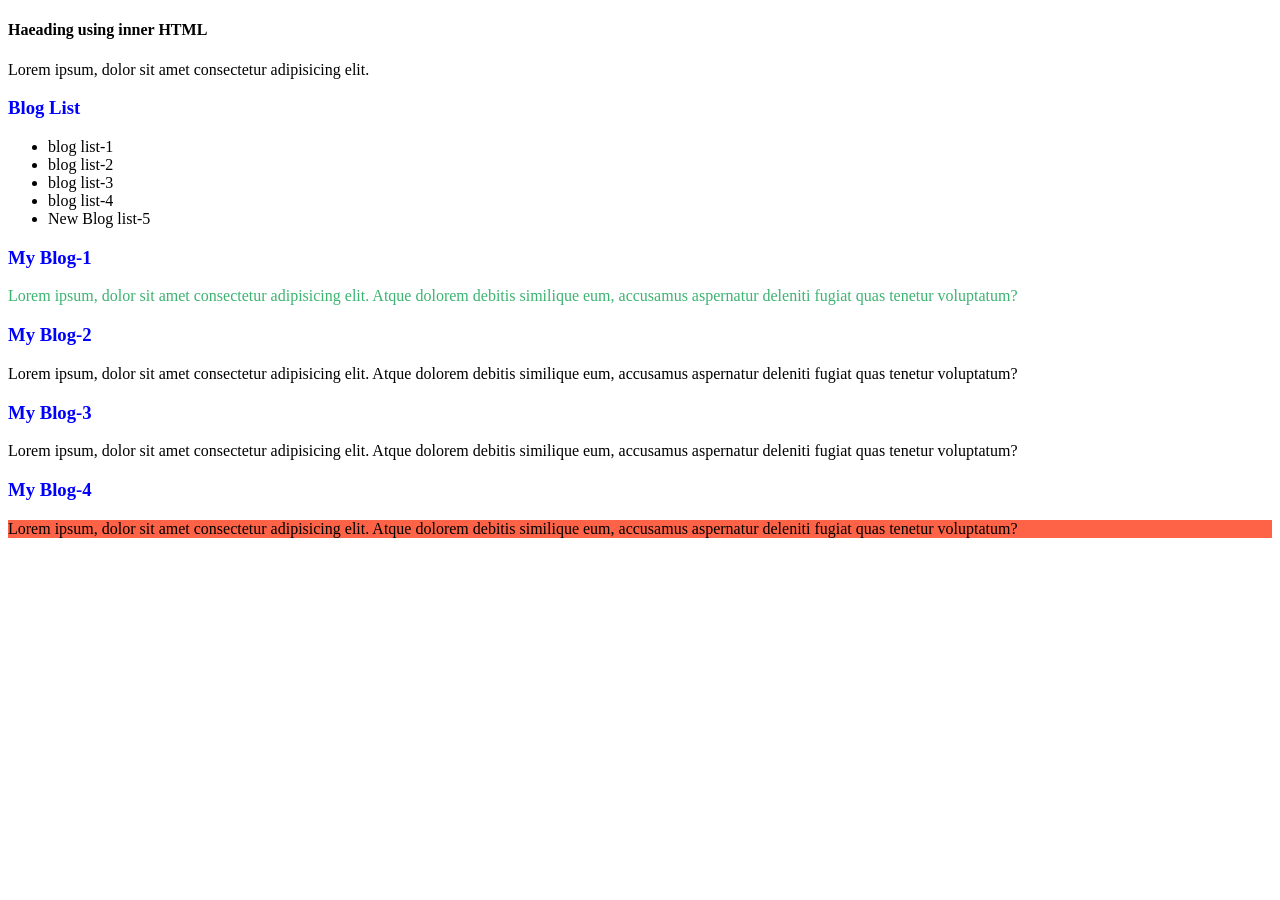
<file: practice-1/index.html>
<!DOCTYPE html>
<html lang="en">

<head>
    <meta charset="UTF-8">
    <meta http-equiv="X-UA-Compatible" content="IE=edge">
    <meta name="viewport" content="width=device-width, initial-scale=1.0">
    <title>Document</title>
</head>

<body>
    <section id="newSection">

    </section>
    <article>
        <h3>Blog List</h3>
        <ul id="blog-list">
            <li>blog list-1</li>
            <li>blog list-2</li>
            <li>blog list-3</li>
            <li>blog list-4</li>
        </ul>
    </article>
    <article class="myBlog">
        <h3 id="first-header">My Blog-1</h3>
        <p> Lorem ipsum, dolor sit amet consectetur adipisicing elit. Atque dolorem debitis similique eum, accusamus
            aspernatur deleniti fugiat quas tenetur voluptatum? </p>
    </article>
    <article>
        <h3>My Blog-2</h3>
        <p> Lorem ipsum, dolor sit amet consectetur adipisicing elit. Atque dolorem debitis similique eum, accusamus
            aspernatur deleniti fugiat quas tenetur voluptatum? </p>
    </article>
    <article>
        <h3>My Blog-3</h3>
        <p> Lorem ipsum, dolor sit amet consectetur adipisicing elit. Atque dolorem debitis similique eum, accusamus
            aspernatur deleniti fugiat quas tenetur voluptatum? </p>
    </article>
    <article class="myArticle">
        <h3>My Blog-4</h3>
        <p id=last-para> Lorem ipsum, dolor sit amet consectetur adipisicing elit. Atque dolorem debitis similique eum,
            accusamus
            aspernatur deleniti fugiat quas tenetur voluptatum? </p>
    </article>

    <script>
        const getParagraph = document.getElementsByTagName('p');
        for (const paragraph of getParagraph) {
            console.log(paragraph.innerText);
        }
        for (var i = 0; i < 5; i++) {
            const header = "document.getElementsByTagName('h3')[i].style.color = 'blue'";
        }

    </script>
    <script src="script.js"></script>
</body>

</html>
</file>
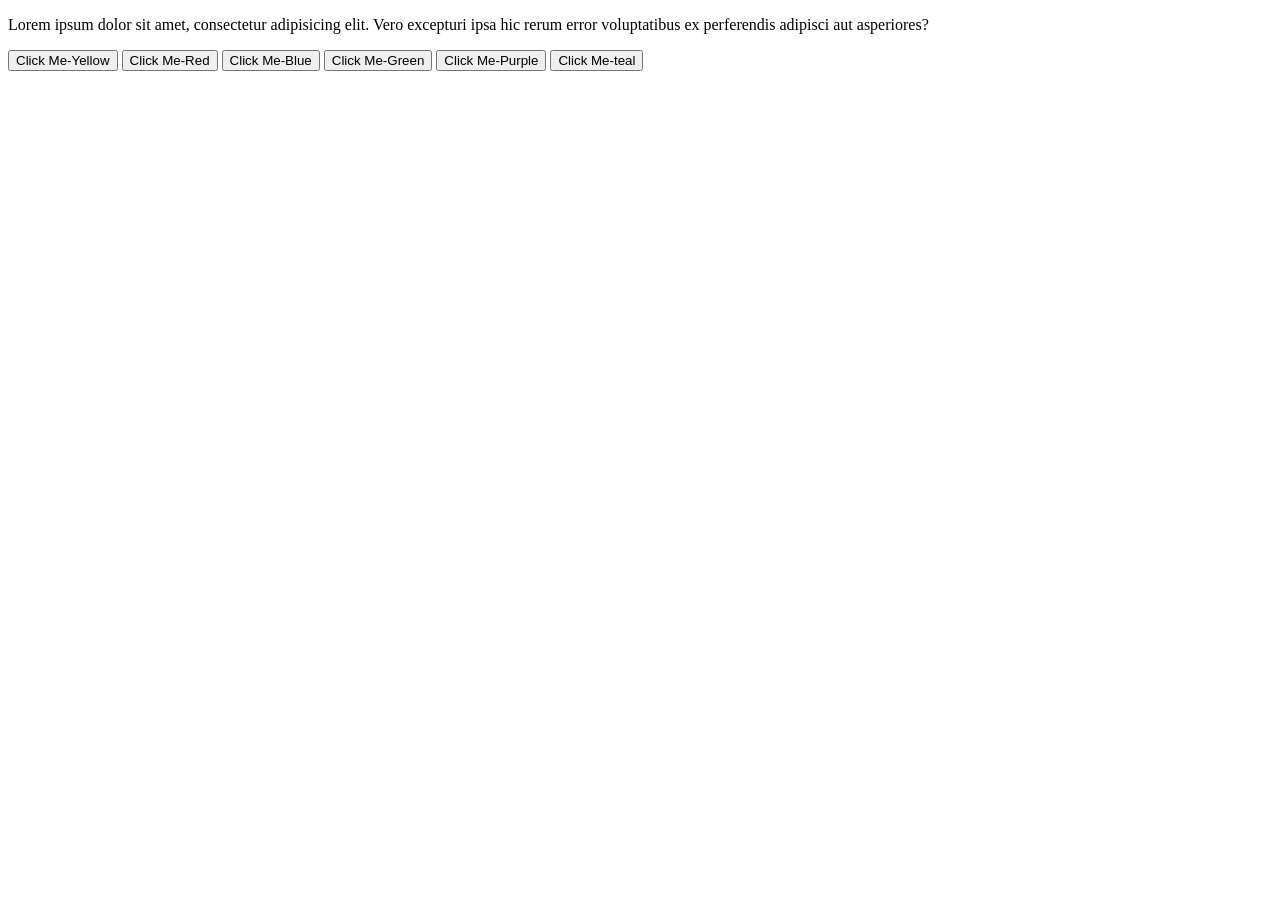
<file: practice-2/index.html>
<!DOCTYPE html>
<html lang="en">

<head>
    <meta charset="UTF-8">
    <meta http-equiv="X-UA-Compatible" content="IE=edge">
    <meta name="viewport" content="width=device-width, initial-scale=1.0">
    <title>Document</title>
</head>

<body>
    <p>Lorem ipsum dolor sit amet, consectetur adipisicing elit. Vero excepturi ipsa hic rerum error voluptatibus ex
        perferendis adipisci aut asperiores?</p>


    <!-------Click Me: Onclick Attribute--------->
    <button onclick="document.body.style.backgroundColor='yellow'">Click Me-Yellow</button>

    <!-------Click Me: Onclick Function-------->
    <button onclick="makeRed()">Click Me-Red</button>

    <!-------Click Me: Onclick using ID selector-------->
    <button id="make-blue">Click Me-Blue</button>

    <!-------Click Me: Onclick using anonymous function-------->
    <button id="make-green">Click Me-Green</button>

    <!--------Click Me: Onclick using addEventListener-------->
    <button id="make-purple">Click Me-Purple</button>

    <!--------Click Me: Onclick using addEventListener direct function-------->
    <button id="make-teal">Click Me-teal</button>

    <script src="script.js"></script>
</body>

</html>
</file>
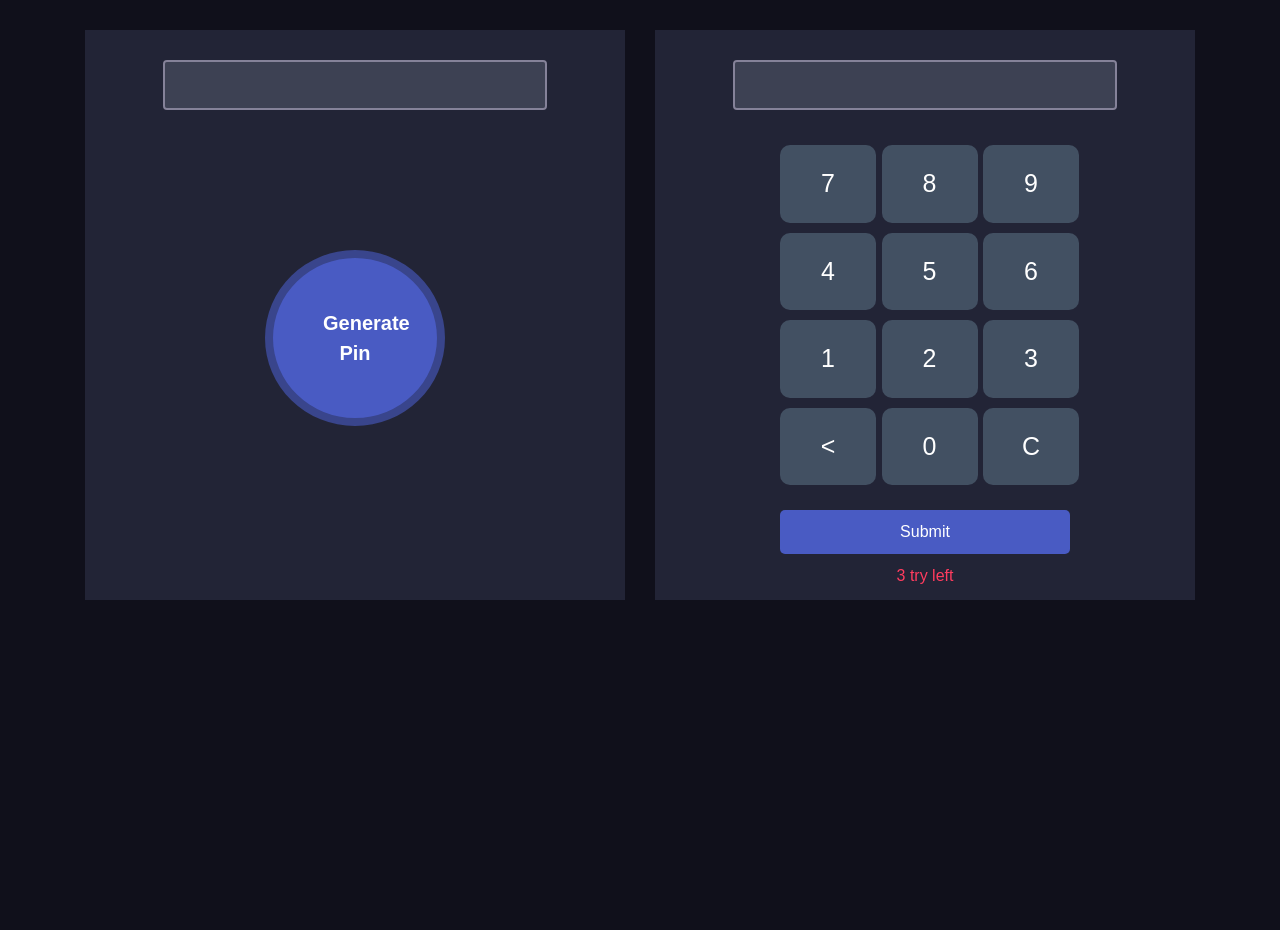
<file: practice-7/pin-matcher/index.html>
<!DOCTYPE html>
<html lang="en">

<head>
    <meta charset="UTF-8">
    <meta name="viewport" content="width=device-width, initial-scale=1.0">
    <title>Pin Generator</title>
    <link rel="stylesheet" href="https://stackpath.bootstrapcdn.com/bootstrap/4.5.0/css/bootstrap.min.css"
        integrity="sha384-9aIt2nRpC12Uk9gS9baDl411NQApFmC26EwAOH8WgZl5MYYxFfc+NcPb1dKGj7Sk" crossorigin="anonymous">
    <link rel="stylesheet" href="style.css">
</head>

<body>
    <div class="container">
        <div class="row">
            <div class="col-md-6">
                <div class="pin-generator half-width">
                    <input id="display-pin" class="form-control" type="text">
                    <button onclick="generatePin()" class="generate-btn">Generate Pin</button>
                </div>
            </div>
            <div class="col-md-6">
                <div class="input-section half-width">
                    <input id="typed-numbers" class="form-control" type="text">
                    <div class="numbers">
                        <div id="key-pad" class="calc-body">
                            <div class="calc-button-row">
                                <div class="button">7</div>
                                <div class="button">8</div>
                                <div class="button">9</div>
                            </div>
                            <div class="calc-button-row">
                                <div class="button">4</div>
                                <div class="button">5</div>
                                <div class="button">6</div>
                            </div>
                            <div class="calc-button-row">
                                <div class="button">1</div>
                                <div class="button">2</div>
                                <div class="button">3</div>
                            </div>
                            <div class="calc-button-row">
                                <div class="button">&lt;</div>
                                <div class="button">0</div>
                                <div class="button">C</div>
                            </div>
                            <div>
                                <button id="submit-btn" onclick="verifyPin()" type="submit"
                                    class="submit-btn">Submit</button>
                                <p class="action-left">3 try left</p>
                            </div>
                        </div>
                    </div>
                </div>
            </div>
            <div class="notify-section">
                <p id="notify-failed" class="notify">❌ Pin Didn't Match, Please try again</p>
                <p id="notify-success" class="notify">✅ Pin Matched... Secret door is opening for you</p>
            </div>
        </div>
        <script src="app.js"></script>
</body>

</html>
</file>
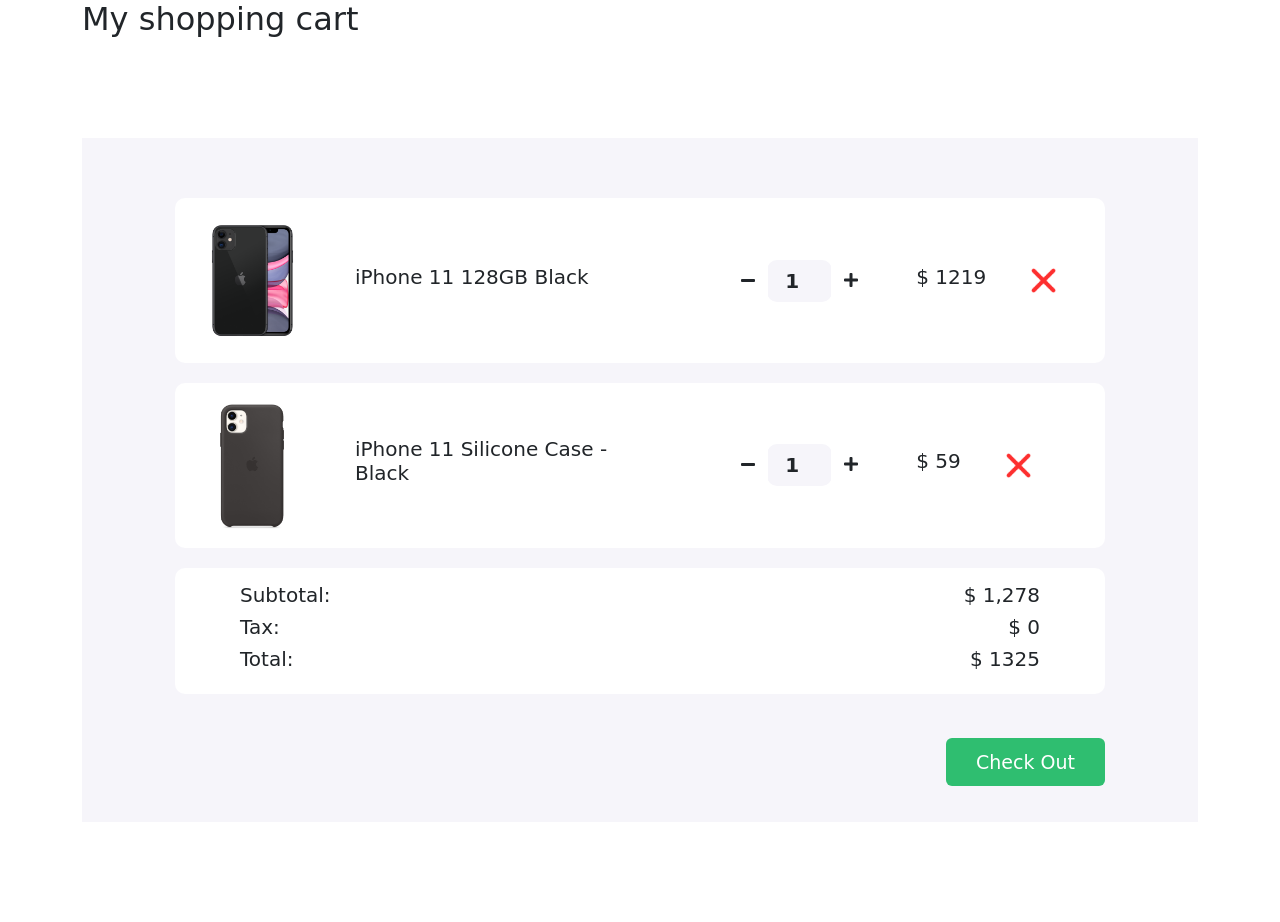
<file: practice-7/shopping-cart/index.html>
<!DOCTYPE html>
<html>

<head>
   <title>Shopping Cart</title>
   <meta charset="utf-8">
   <meta name="viewport" content="width=device-width, initial-scale=1">
   <link href="https://cdn.jsdelivr.net/npm/bootstrap@5.0.2/dist/css/bootstrap.min.css" rel="stylesheet"
      integrity="sha384-EVSTQN3/azprG1Anm3QDgpJLIm9Nao0Yz1ztcQTwFspd3yD65VohhpuuCOmLASjC" crossorigin="anonymous">
   <link href="https://cdnjs.cloudflare.com/ajax/libs/font-awesome/5.11.2/css/all.css" rel="stylesheet" />
   <link href="style.css" rel="stylesheet">
</head>

<body>

   <section>
      <div class="container">
         <h2>My shopping cart</h2>
         <div class="cart">
            <div class="col-md-12 col-lg-10 mx-auto">
               <div class="cart-item">
                  <div class="row">
                     <div class="col-md-7 center-item">
                        <img src="images/product-1.png" alt="">
                        <h5>iPhone 11 128GB Black</h5>
                     </div>

                     <div class="col-md-5 center-item">
                        <div class="input-group number-spinner">
                           <button id="phone-minus" class="btn btn-default"><i class="fas fa-minus"></i></button>
                           <input id="phone-number" type="number" min="0" class="form-control text-center" value="1">
                           <button id="phone-plus" class="btn btn-default"><i class="fas fa-plus"></i></button>
                        </div>
                        <h5>$ <span id="phone-total">1219</span></h5>
                        <img src="images/remove.png" alt="" class="remove-item">
                     </div>
                  </div>
               </div>

               <div class="cart-item">
                  <div class="row">
                     <div class="col-md-7 center-item mx-auto">
                        <img src="images/product-2.png" alt="">
                        <h5>iPhone 11 Silicone Case - Black</h5>
                     </div>
                     <div class="col-md-5 center-item">
                        <div class="input-group number-spinner">
                           <button id="case-minus" class="btn btn-default"><i class="fas fa-minus"></i></button>
                           <input id="case-number" type="number" min="0" class="form-control text-center" value="1">
                           <button id="case-plus" class="btn btn-default"><i class="fas fa-plus"></i></button>

                        </div>
                        <h5>$ <span id="case-total">59</span> </h5>
                        <img src="images/remove.png" alt="" class="remove-item">
                     </div>
                  </div>
               </div>

               <div class="cart-item">
                  <div class="row">

                     <div class="col-md-8">
                        <h5>Subtotal: </h5>
                        <h5>Tax:</h5>
                        <h5>Total:</h5>
                     </div>

                     <div class="col-md-4 status">
                        <h5>$ <span id="subtotal">1,278</span> </h5>
                        <h5>$ <span id="tax">0</span></h5>
                        <h5>$ <span id="total-price">1325</span></h5>
                     </div>
                  </div>
               </div>
               <div class="col-md-12 pt-4 pb-4">
                  <button type="button" class="btn btn-success check-out">Check Out</button>
               </div>
            </div>
         </div>
      </div>
   </section>
   <script src="app.js"></script>
   <script src="cart.js"></script>
</body>

</html>
</file>
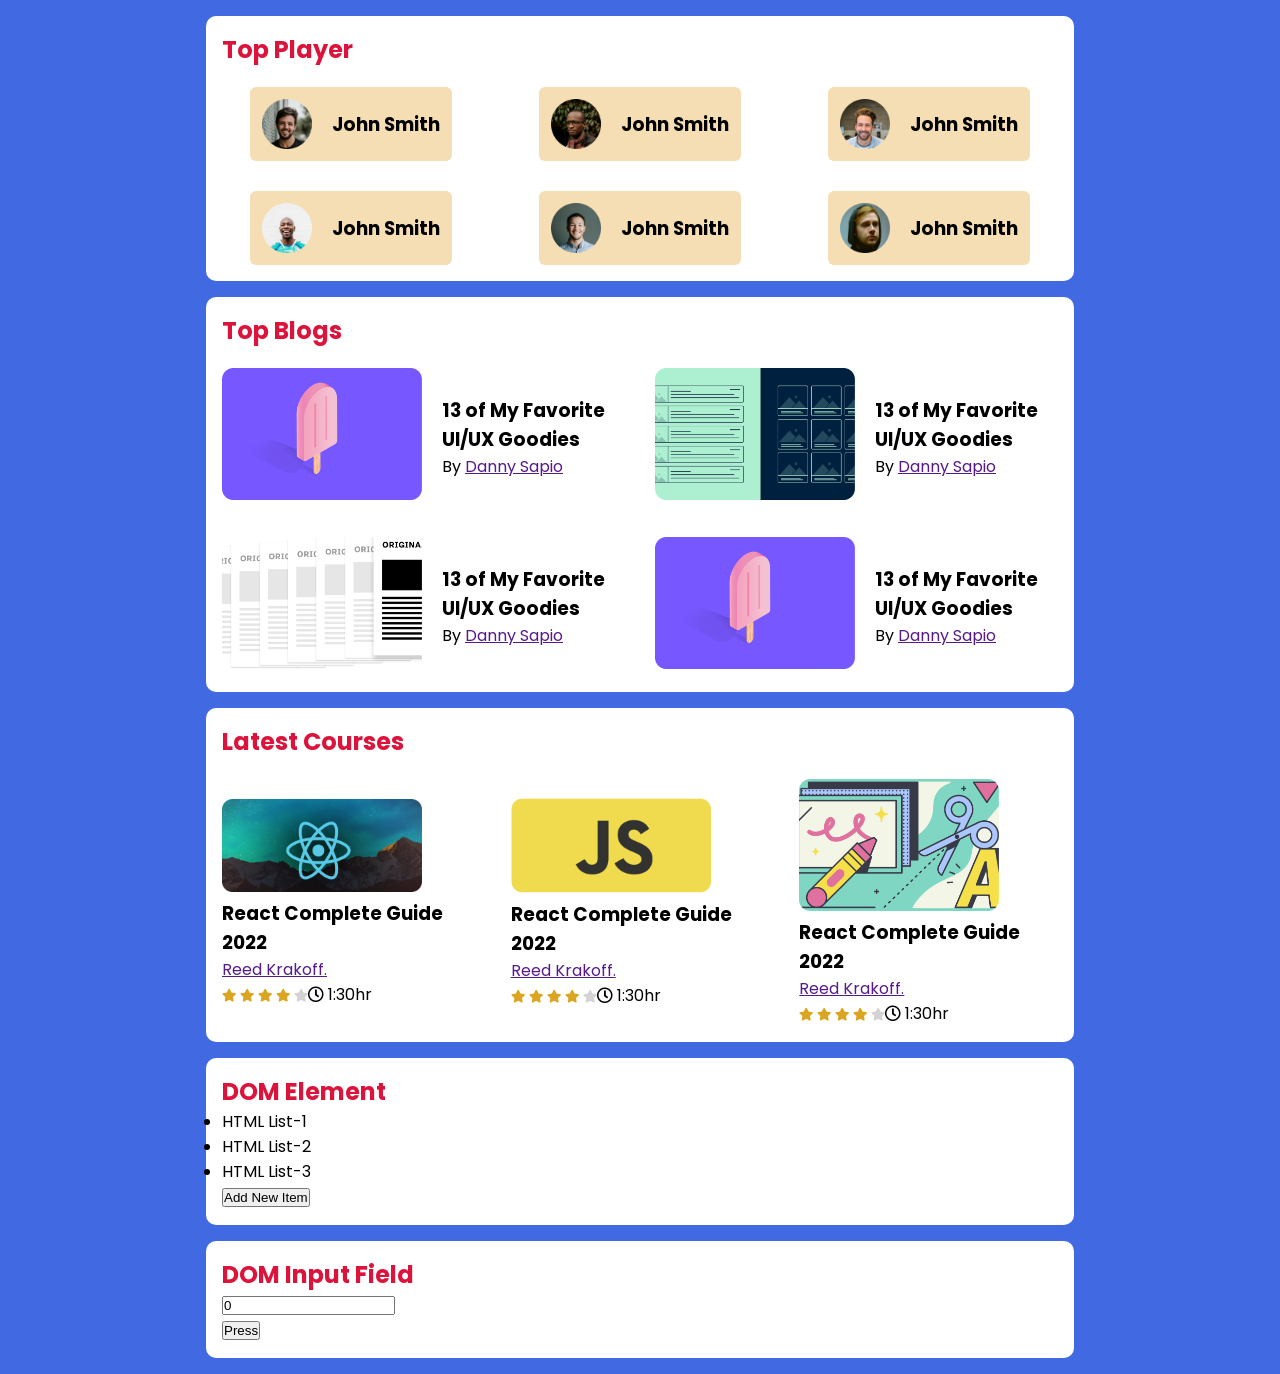
<file: practice-9/leader-board-css3/index.html>
<!DOCTYPE html>
<html lang="en">

<head>
    <meta charset="UTF-8">
    <meta name="viewport" content="width=device-width, initial-scale=1.0">
    <title>Leader Board</title>
    <link rel="preconnect" href="https://fonts.gstatic.com">
    <link href="https://fonts.googleapis.com/css2?family=Poppins:wght@300&display=swap" rel="stylesheet">
    <link rel="stylesheet" href="css/style.css">
    <link rel="stylesheet" href="css/all.min.css">
</head>

<body>
    <header>

    </header>
    <main>
        <section>
            <h1 class="section-title">Top Player</h1>
            <div class="top-players">
                <div class="player">
                    <img src="images/Ellipse.png" alt="">
                    <h3>John Smith</h3>
                </div>
                <div class="player">
                    <img src="images/Ellipse-1.png" alt="">
                    <h3>John Smith</h3>
                </div>
                <div class="player">
                    <img src="images/Ellipse-2.png" alt="">
                    <h3>John Smith</h3>
                </div>
                <div class="player">
                    <img src="images/Ellipse-3.png" alt="">
                    <h3>John Smith</h3>
                </div>
                <div class="player">
                    <img src="images/Ellipse-4.png" alt="">
                    <h3>John Smith</h3>
                </div>
                <div class="player">
                    <img src="images/Ellipse-5.png" alt="">
                    <h3>John Smith</h3>
                </div>
            </div>
        </section>
        <section>
            <h1 class="section-title">Top Blogs</h1>
            <div class="blogs">
                <article class="blog">
                    <div class="thumbnail">
                        <img src="images/Mask Group.png" alt="">
                    </div>
                    <div class="blog-info">
                        <h3>13 of My Favorite UI/UX Goodies</h3>
                        <p>By <a href=""> Danny Sapio</a></p>
                    </div>
                </article>
                <article class="blog">
                    <div class="thumbnail">
                        <img src="images/Mask Group-1.png" alt="">
                    </div>
                    <div class="blog-info">
                        <h3>13 of My Favorite UI/UX Goodies</h3>
                        <p>By <a href=""> Danny Sapio</a></p>
                    </div>
                </article>
                <article class="blog">
                    <div class="thumbnail">
                        <img src="images/Mask Group-2.png" alt="">
                    </div>
                    <div class="blog-info">
                        <h3>13 of My Favorite UI/UX Goodies</h3>
                        <p>By <a href=""> Danny Sapio</a></p>
                    </div>
                </article>
                <article class="blog">
                    <div class="thumbnail">
                        <img src="images/Mask Group.png" alt="">
                    </div>
                    <div class="blog-info">
                        <h3>13 of My Favorite UI/UX Goodies</h3>
                        <p>By <a href=""> Danny Sapio</a></p>
                    </div>
                </article>
            </div>
        </section>
        <section>
            <h1 class="section-title">Latest Courses</h1>
            <div class="courses">
                <div class="course">
                    <img src="images/Mask Group-3.png" alt="">
                    <div class="course-detail">
                        <h3>React Complete Guide 2022</h3>
                        <p><a href="">Reed Krakoff.</a></p>
                        <div class="course-info">
                            <div class="ratings">
                                <i class="fas fa-star filled"></i>
                                <i class="fas fa-star filled"></i>
                                <i class="fas fa-star filled"></i>
                                <i class="fas fa-star filled"></i>
                                <i class="fas fa-star unfilled"></i>
                            </div>
                            <div class="duration">
                                <i class="far fa-clock"></i>
                                <span>1:30hr</span>
                            </div>
                        </div>
                    </div>
                </div>
                <div class="course">
                    <img src="images/Mask Group-4.png" alt="">
                    <div class="course-detail">
                        <h3>React Complete Guide 2022</h3>
                        <p><a href="">Reed Krakoff.</a></p>
                        <div class="course-info">
                            <div class="ratings">
                                <i class="fas fa-star filled"></i>
                                <i class="fas fa-star filled"></i>
                                <i class="fas fa-star filled"></i>
                                <i class="fas fa-star filled"></i>
                                <i class="fas fa-star unfilled"></i>
                            </div>
                            <div class="duration">
                                <i class="far fa-clock"></i>
                                <span>1:30hr</span>
                            </div>
                        </div>
                    </div>
                </div>
                <div class="course">
                    <img src="images/Mask Group-5.png" alt="">
                    <div class="course-detail">
                        <h3>React Complete Guide 2022</h3>
                        <p><a href="">Reed Krakoff.</a></p>
                        <div class="course-info">
                            <div class="ratings">
                                <i class="fas fa-star filled"></i>
                                <i class="fas fa-star filled"></i>
                                <i class="fas fa-star filled"></i>
                                <i class="fas fa-star filled"></i>
                                <i class="fas fa-star unfilled"></i>
                            </div>
                            <div class="duration">
                                <i class="far fa-clock"></i>
                                <span>1:30hr</span>
                            </div>
                        </div>
                    </div>
                </div>
            </div>
        </section>
        <section>
            <h1>DOM Element</h1>
            <ul id="ulist">
                <li>HTML List-1</li>
                <li>HTML List-2</li>
                <li>HTML List-3</li>
            </ul>
            <button id="li-add-btn">Add New Item</button>
        </section>
        <section>
            <h1>DOM Input Field</h1>
            <input type="number" name="" value="0" id="input-field">
            <br>
            <button id="press-btn">Press</button>
        </section>
    </main>

    <script src="js/app.js"></script>
</body>

</html>
</file>
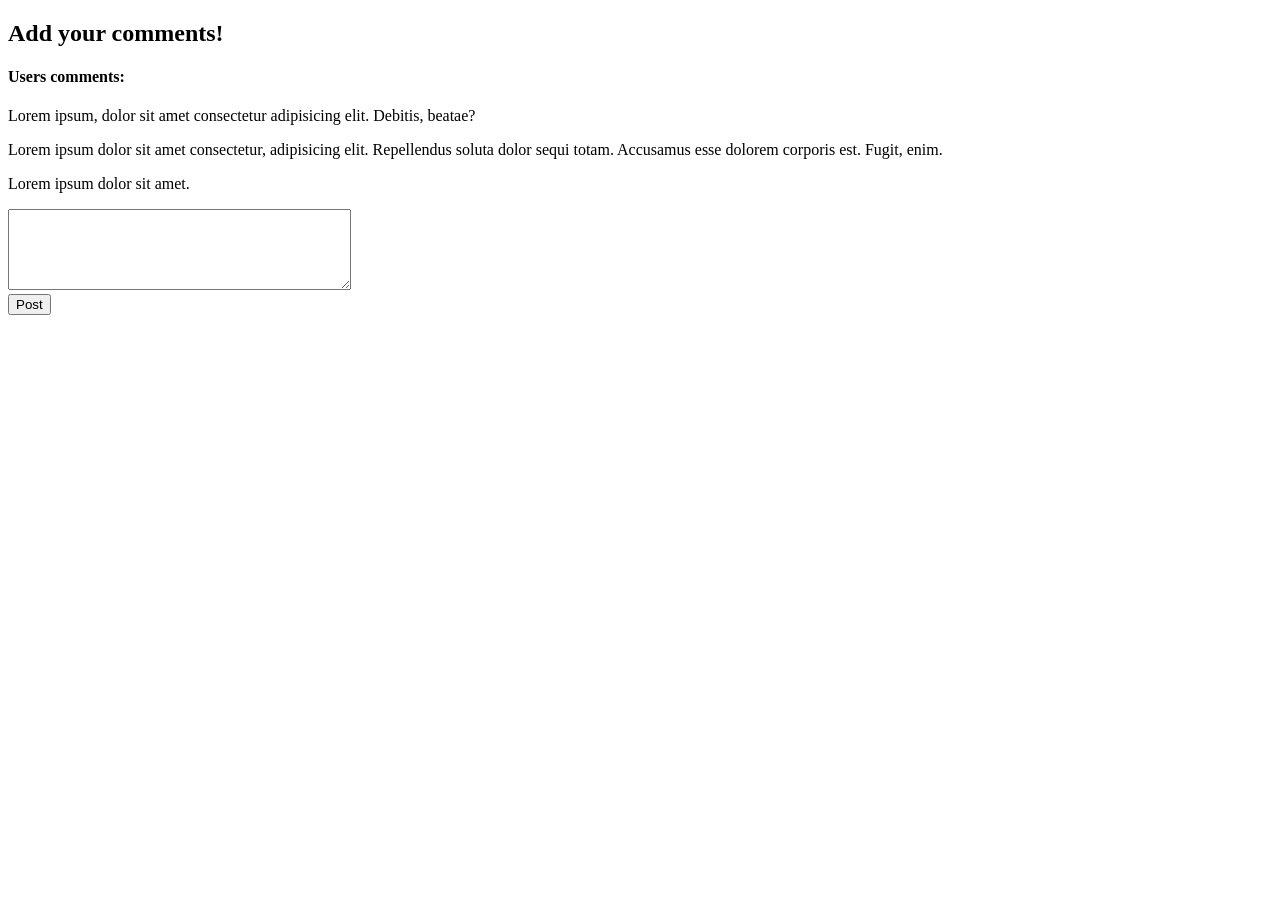
<file: practice-2/comment.html>
<!DOCTYPE html>
<html lang="en">

<head>
    <meta charset="UTF-8">
    <meta http-equiv="X-UA-Compatible" content="IE=edge">
    <meta name="viewport" content="width=device-width, initial-scale=1.0">
    <title>Document</title>
</head>

<body>
    <section>
        <div id="comment-container">
            <h1>Add your comments!</h1>
            <h4>Users comments:</h4>
            <p>Lorem ipsum, dolor sit amet consectetur adipisicing elit. Debitis, beatae?</p>
            <p>Lorem ipsum dolor sit amet consectetur, adipisicing elit. Repellendus soluta dolor sequi totam. Accusamus
                esse dolorem corporis est. Fugit, enim.</p>
            <p>Lorem ipsum dolor sit amet.</p>
            <p id="comment-text"></p>
        </div>
        <div>
            <textarea name="" id="input-text" cols="40" rows="5"></textarea>
            <br>
            <button id="post-btn">Post</button>
        </div>
    </section>


    <script src="comment.js"></script>
</body>

</html>
</file>
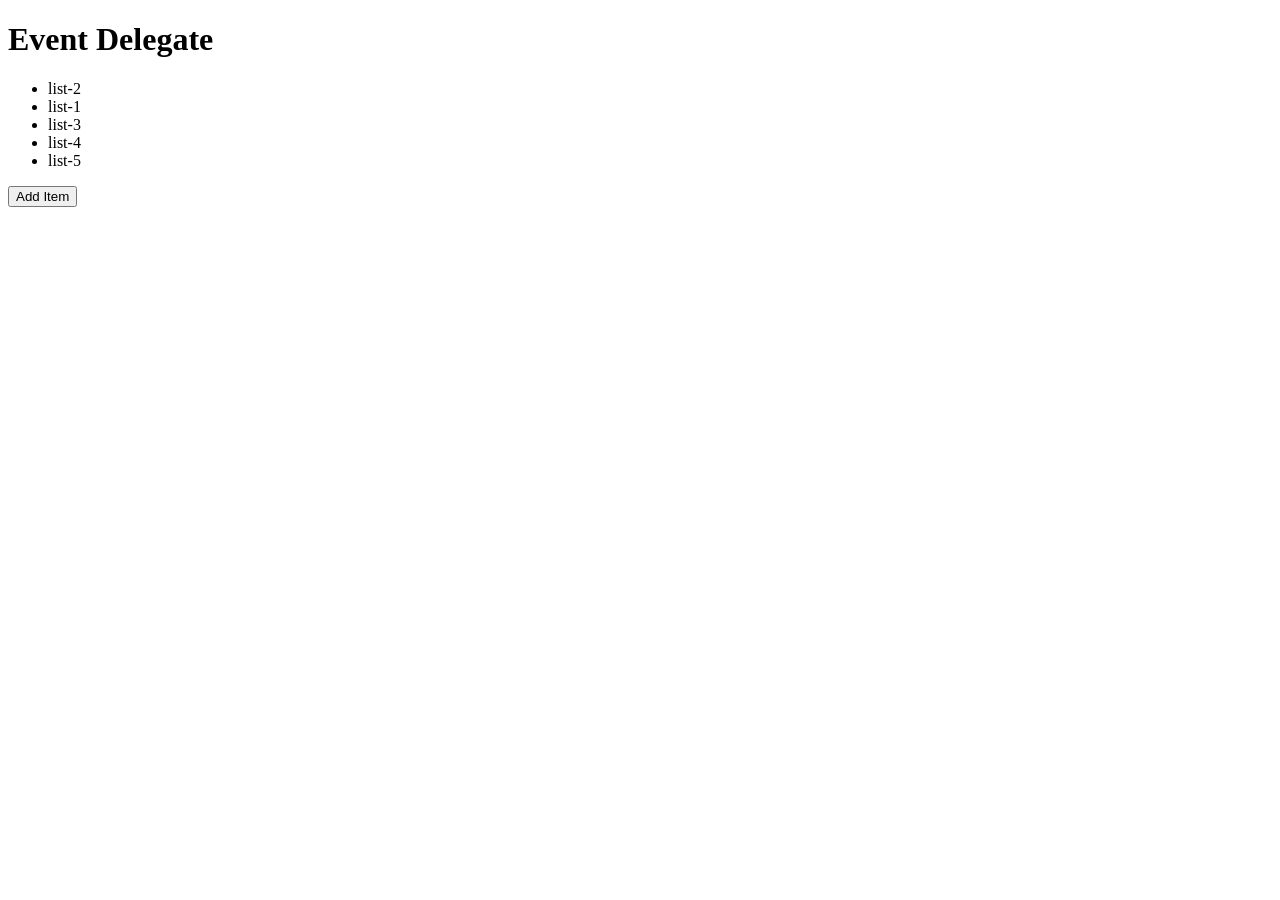
<file: practice-2/delegate.html>
<!DOCTYPE html>
<html lang="en">

<head>
    <meta charset="UTF-8">
    <meta http-equiv="X-UA-Compatible" content="IE=edge">
    <meta name="viewport" content="width=device-width, initial-scale=1.0">
    <title>Document</title>
</head>

<body>
    <h1>Event Delegate</h1>
    <ul id="item-container">
        <li class="items">list-2</li>
        <li class="items">list-1</li>
        <li class="items">list-3</li>
        <li class="items">list-4</li>
        <li class="items">list-5</li>
    </ul>
    <button id='add-btn'>Add Item</button>

    <script src="delegate.js"></script>
</body>

</html>
</file>
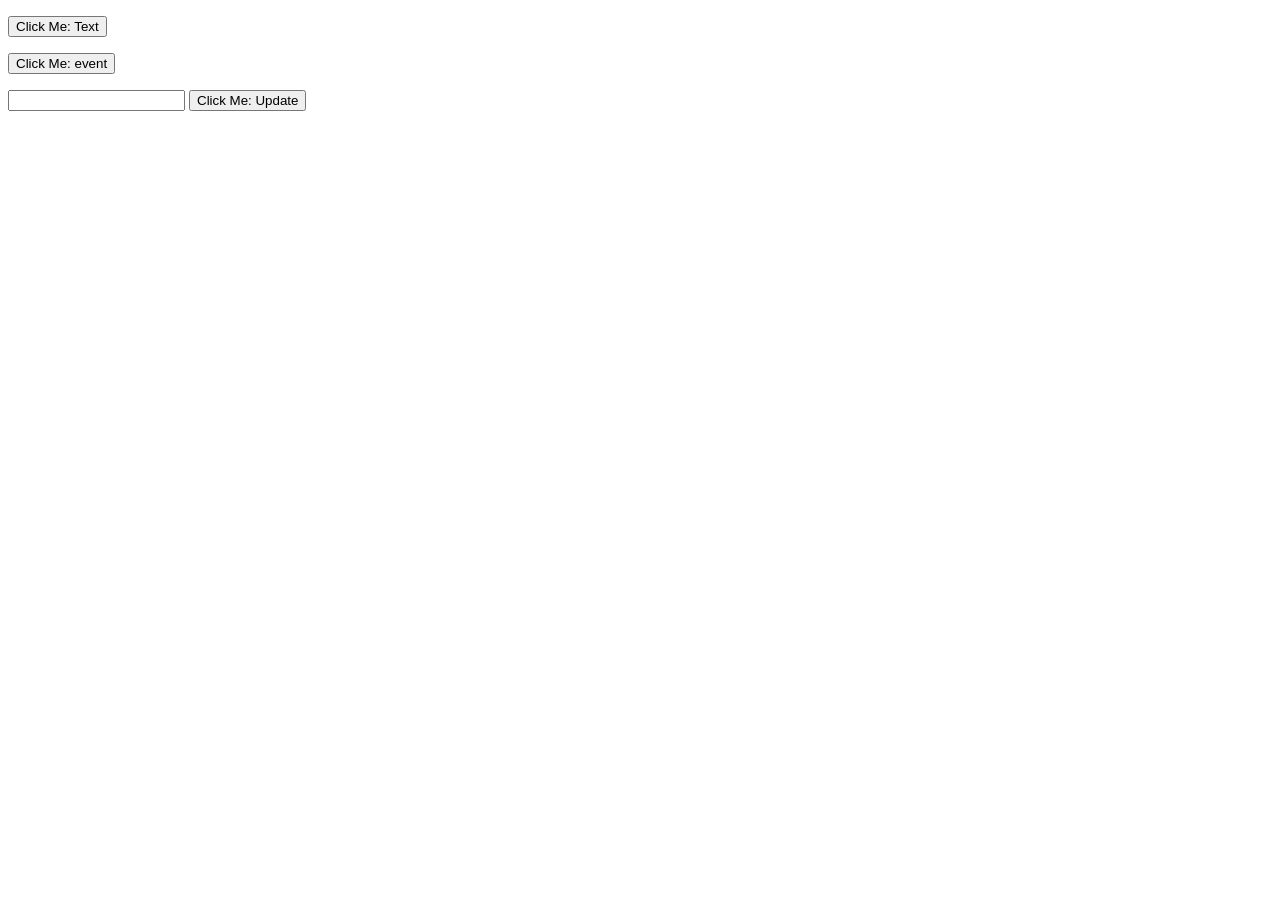
<file: practice-2/event.html>
<!DOCTYPE html>
<html lang="en">

<head>
    <meta charset="UTF-8">
    <meta http-equiv="X-UA-Compatible" content="IE=edge">
    <meta name="viewport" content="width=device-width, initial-scale=1.0">
    <title>Document</title>
</head>

<body>

    <!----------------Method-1------------------->
    <p id="blog-text"></p>
    <button onclick="blogText()">Click Me: Text</button>

    <!----------------Method-2------------------->
    <p id="my-text"></p>
    <button id="handle-event">Click Me: event</button>

    <!----------------Input Element------------------->
    <p id="output-text"></p>
    <input type="text" id="my-input">
    <button id="input-handle">Click Me: Update</button>



    <!----------------Script------------------->
    <script src="event.js"></script>
</body>

</html>
</file>
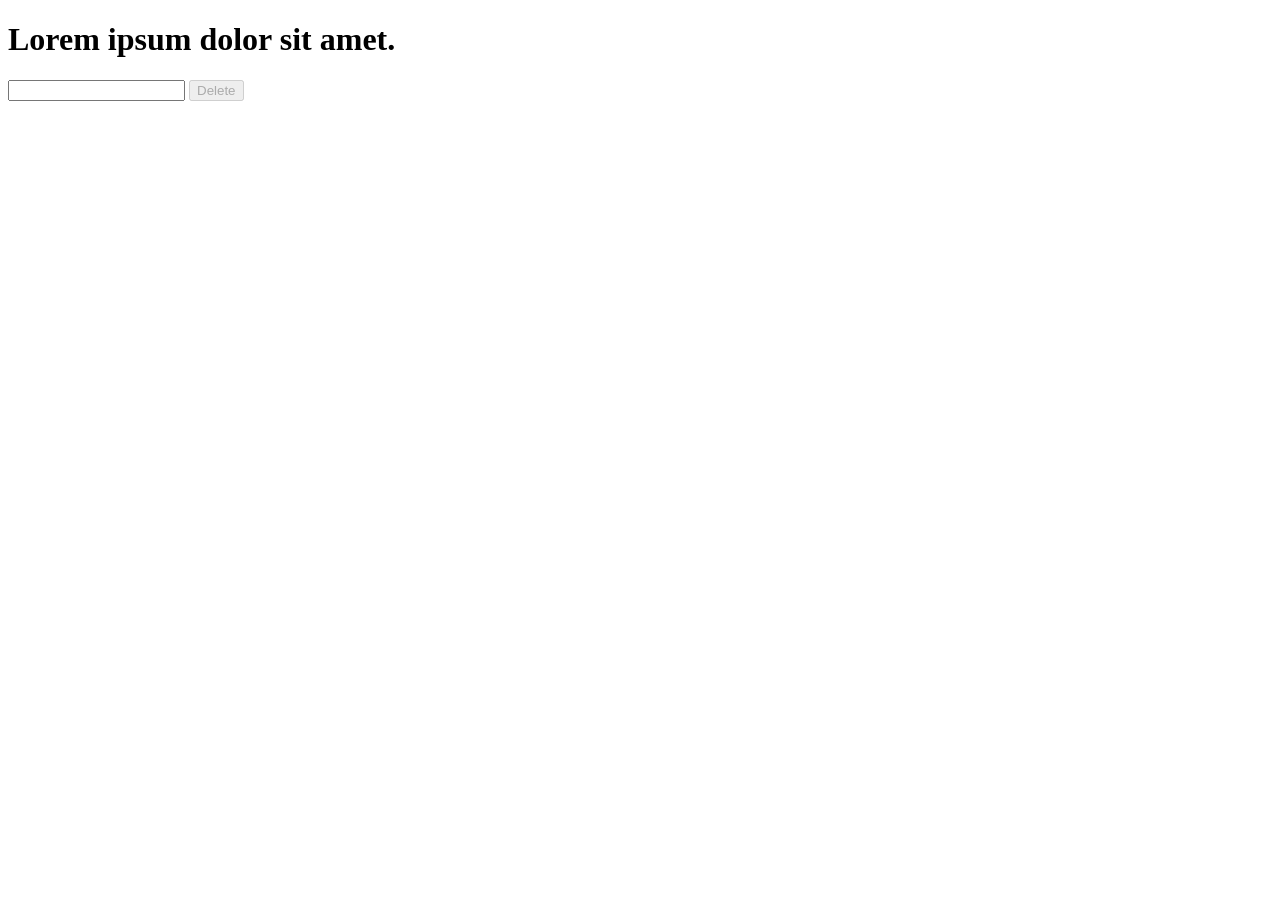
<file: practice-2/more-events.html>
<!DOCTYPE html>
<html lang="en">

<head>
    <meta charset="UTF-8">
    <meta http-equiv="X-UA-Compatible" content="IE=edge">
    <meta name="viewport" content="width=device-width, initial-scale=1.0">
    <title>Document</title>
</head>

<body>
    <h1 id="secret-text">Lorem ipsum dolor sit amet.</h1>
    <input type="text" name="" id="input-box">
    <button id="delete-btn" disabled>Delete</button>
    <script src="more-events.js"></script>
</body>

</html>
</file>
<file: practice-7/pin-matcher/style.css>
* {
  box-sizing: border-box;
}
body {
  background: #10101b;
  height: 100vh;
}
.container {
  margin-top: 30px;
}

.half-width {
  height: 570px;
  background: #222436;
  padding: 30px;
  text-align: center;
}
.generate-btn {
  margin-top: 140px;
  width: 180px;
  padding: 50px;
  border-radius: 50%;
  border: 8px solid #39458c;
  background-color: #495bc3;
  color: #ffffff;
  font-weight: bold;
  font-size: 20px;
  text-align: center;
}
.generate-btn:focus {
  outline: none;
  box-shadow: none;
}

input[type="text"] {
  background-color: #3d4153;
  padding: 10px 0px;
  color: #ffffff;
  width: 80%;
  margin: 0 auto;
  border: 2px solid #858299;
  height: 50px;
  padding: 10px;
}
input[type="text"]:focus {
  background-color: #3d4153;
  color: #fff;
  font-size: 20px;
}
.numbers {
  margin: 30px 0;
}

.calc-typed {
  margin-top: 20px;
  font-size: 45px;
  text-align: right;
  color: #fff;
}

.calc-button-row {
  width: 100%;
}

.button {
  width: 20%;
  background: #425062;
  color: #fff;
  padding: 20px 0;
  margin: 5px;
  display: inline-block;
  font-size: 25px;
  text-align: center;
  vertical-align: middle;
  margin-right: -4px;
  border-radius: 10px;
  cursor: pointer;
}
.blink-me {
  color: #e0b612;
}
.submit-btn {
  border: none;
  margin-top: 20px;
  padding: 10px 120px;
  border-radius: 5px;
  background: #495bc3;
  color: #fff;
}
.notify {
  color: #fff;
  text-align: center;
  margin: 0 auto;
  background: #222436;
  margin-top: 20px;
  border-radius: 15px;
  padding: 5px 20px;
  display: none;
}
.notify-section {
  width: 35%;
  margin: 0 auto;
}
.action-left {
  color: #ff3c5f;
  margin-top: 10px;
}
</file>
<file: practice-7/shopping-cart/style.css>
body{
	background: #fff;
}
.cart{
	margin: 100px 0;
	background-color: #F6F5FA;;
	padding: 60px 0;
}
.total-price{
	padding-bottom: 15px;
}
.cart-item{
	background-color: #fff;
	border-radius: 10px;
	padding: 15px 20px;
	margin-bottom: 20px;
}
.center-item{
    display: flex;
    align-items: center;
    justify-content: flex-start;
}
.cart-item img{
	width: 115px;
}
.cart-item h5{
    padding: 0 45px;
}
.cart-item .remove-item{
	width: 25px!important;
}
.btn-default{
	background-color: #fff;
}
.cart-item .form-control{
	background-color: #F6F5FA;
	border: none;
    width: 65px;
    border-radius: 10px!important;
    font-weight: 700;
    font-size: 20px;
}
.input-group{
	width: unset;
	flex-wrap: nowrap;
}
.status{
	text-align: right;
}
.check-out{
    float: right;
    padding: 10px 30px;
	font-size: 19px;
	background-color: #2FBE70;
	border: none;
}
</file>
<file: practice-9/leader-board-css3/css/style.css>
*{
    margin: 0;
    padding: 0;
}
body{
    background-color: royalblue;
    font-family: 'Poppins', sans-serif;
}
main{
    width: 900px;
    max-width: 90%;
    margin: 0 auto;
}
section{
    background-color: white;
    padding: 1em;
    margin: 1em;
    border-radius: 10px;
}
.section-title{
    color: violet;
}
.top-players, .blogs, .courses{
    display: grid;
    grid-gap:30px;
    margin-top: 20px;
    place-items: center;
}
.top-players, .courses{
    grid-template-columns: repeat(3, 1fr);
}
.blogs{
    grid-template-columns: repeat(2, 1fr);
}
.player, .blog{
    display: flex;
    align-items: center;
}
.player img{
    height: 50px;
    margin-right: 20px;
}
.thumbnail img{
    width: 200px;
    margin-right: 20px;
}
.filled{
    color:goldenrod;
    font-size: 0.8em;
}
.unfilled{
    color: lightgray;
    font-size: 0.8em;
}
.course img{
    width: 200px;
}
.course-info{
    display: flex;
}
@media (max-width:992px){
    .top-players, .courses{
        grid-template-columns: repeat(2, 1fr);
    }
    .blogs{
        grid-template-columns: repeat(1, 1fr);
    }
}
@media (max-width:668px){
    .top-players, .courses{
        grid-template-columns: repeat(1, 1fr);
    }
    .blog{
        display: block;
    }
}
</file>
